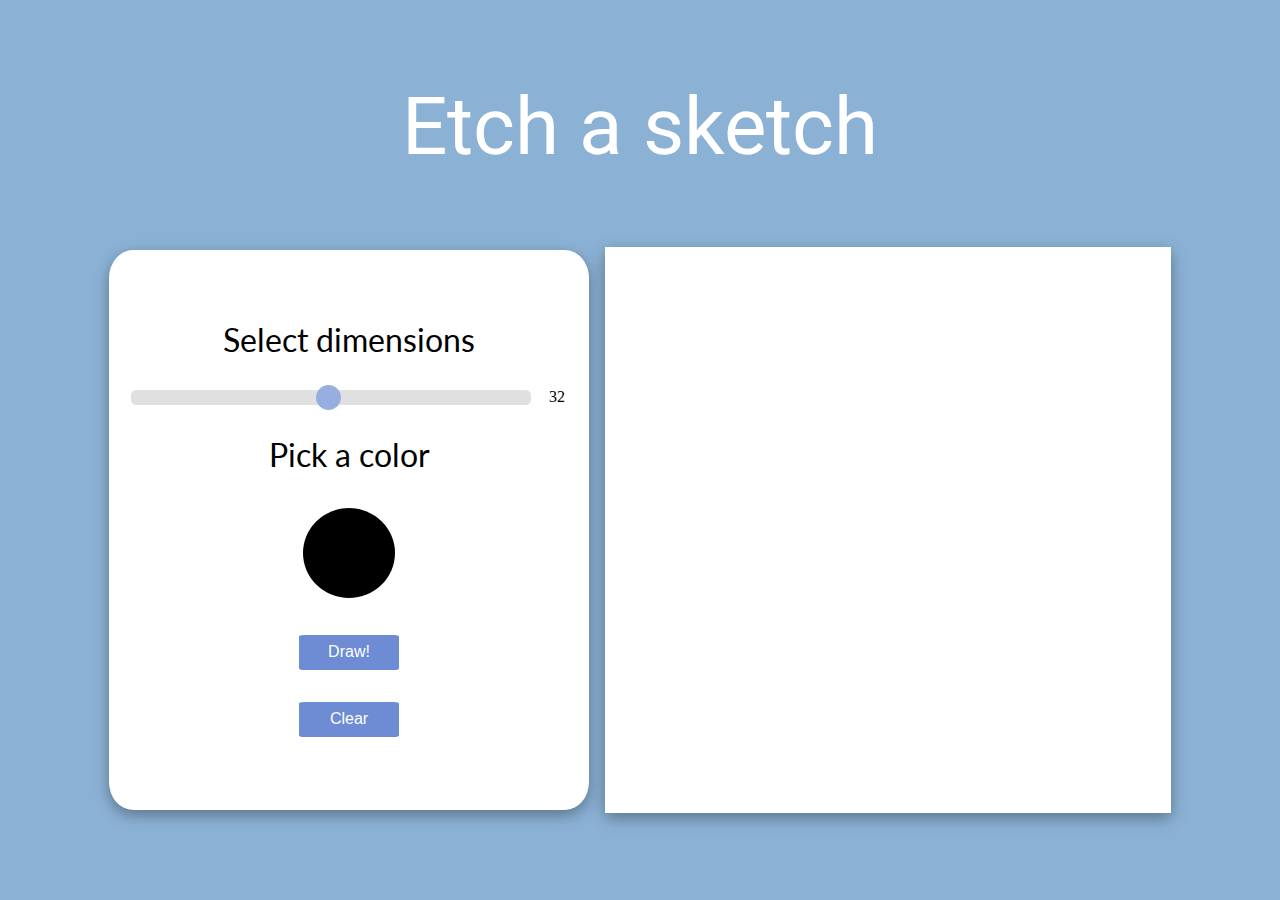
<file: index.html>
<!DOCTYPE html>
<html lang="en">
<head>
    <meta charset="UTF-8">
    <meta http-equiv="X-UA-Compatible" content="IE=edge">
    <meta name="viewport" content="width=device-width, initial-scale=1.0">
    <link rel="stylesheet" href="css/index.css">
    <link rel="preconnect" href="https://fonts.googleapis.com">
    <link rel="preconnect" href="https://fonts.gstatic.com" crossorigin>
    <link href="https://fonts.googleapis.com/css2?family=Lato&family=Roboto&display=swap" rel="stylesheet">
    <title>Etch a sketch</title>
</head>
<body>        
    <h1>Etch a sketch</h1>
    <main>
        <div class="inputs">
            <h2>Select dimensions</h2>
            <div id="slider-n-value">
                <input type="range" min="1" max="64" value="32" oninput="this.nextElementSibling.value = this.value" class="slider" id="amount-slider">
                <output>32</output>
            </div>

            <h2>Pick a color</h2>
            <input type="color" id="color_picker">
            <button onclick="populateCanvas()" src  >Draw!</button>
            <button onclick="clearCanvas()" src  >Clear</button>
        </div>
        <div id="pixel-container">

        </div>
    </main>
    <script type="text/javascript" src="js/script.js"></script>
</body>
</html>
</file>
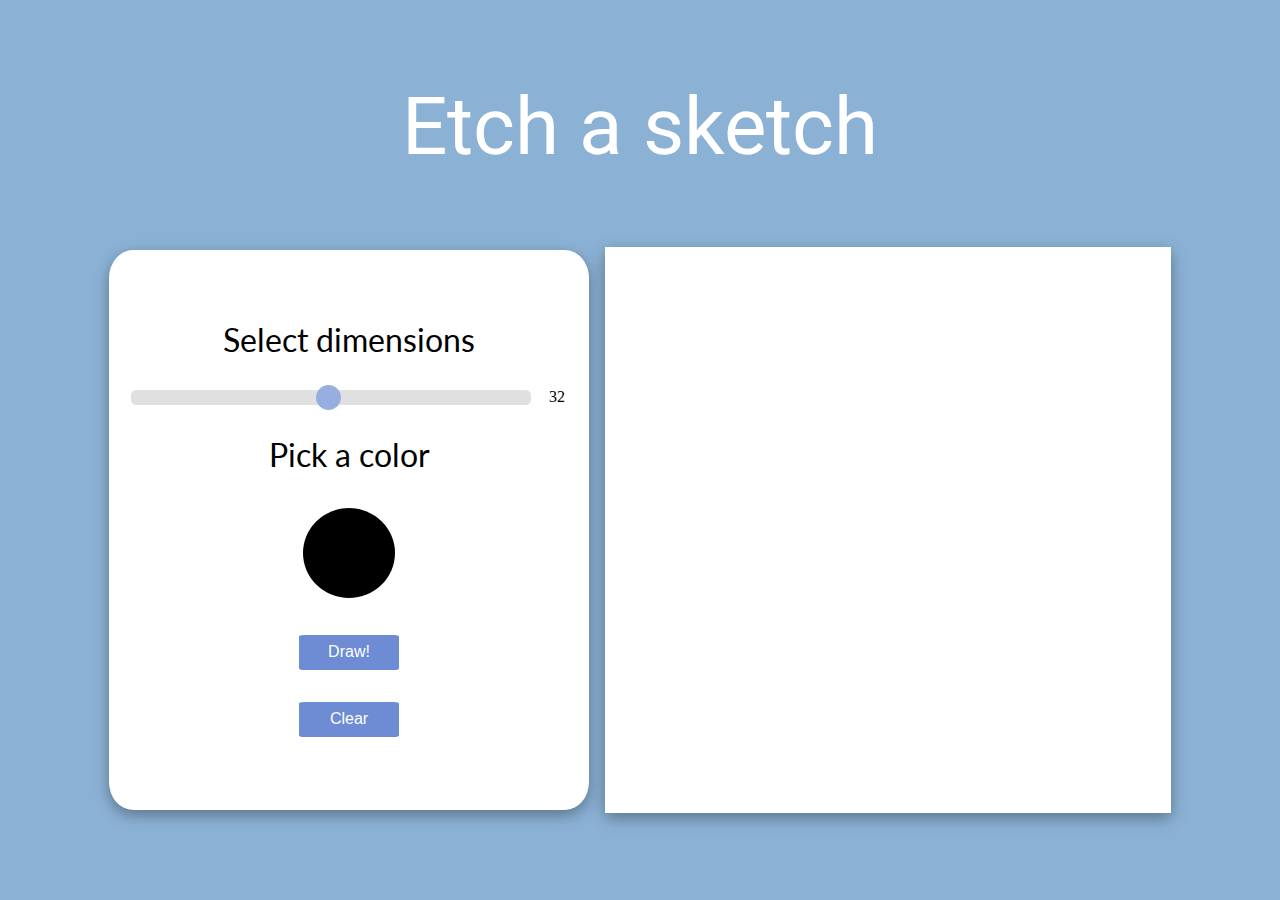
<file: pages/index.html>
<!DOCTYPE html>
<html lang="en">
<head>
    <meta charset="UTF-8">
    <meta http-equiv="X-UA-Compatible" content="IE=edge">
    <meta name="viewport" content="width=device-width, initial-scale=1.0">
    <link rel="stylesheet" href="../css/index.css">
    <link rel="preconnect" href="https://fonts.googleapis.com">
    <link rel="preconnect" href="https://fonts.gstatic.com" crossorigin>
    <link href="https://fonts.googleapis.com/css2?family=Lato&family=Roboto&display=swap" rel="stylesheet">
    <title>Etch a sketch</title>
</head>
<body>        
    <h1>Etch a sketch</h1>
    <main>
        <div class="inputs">
            <h2>Select dimensions</h2>
            <div id="slider-n-value">
                <input type="range" min="1" max="64" value="32" oninput="this.nextElementSibling.value = this.value" class="slider" id="amount-slider">
                <output>32</output>
            </div>

            <h2>Pick a color</h2>
            <input type="color" id="color_picker">
            <button onclick="populateCanvas()" src  >Draw!</button>
            <button onclick="clearCanvas()" src  >Clear</button>
        </div>
        <div id="pixel-container">

        </div>
    </main>
    <script type="text/javascript" src="../js/script.js"></script>
</body>
</html>
</file>
<file: css/index.css>
/* http://meyerweb.com/eric/tools/css/reset/ 
   v2.0 | 20110126
   License: none (public domain)
*/

html, body, div, span, applet, object, iframe,
h1, h2, h3, h4, h5, h6, p, blockquote, pre,
a, abbr, acronym, address, big, cite, code,
del, dfn, em, img, ins, kbd, q, s, samp,
small, strike, strong, sub, sup, tt, var,
b, u, i, center,
dl, dt, dd, ol, ul, li,
fieldset, form, label, legend,
table, caption, tbody, tfoot, thead, tr, th, td,
article, aside, canvas, details, embed, 
figure, figcaption, footer, header, hgroup, 
menu, nav, output, ruby, section, summary,
time, mark, audio, video {
	margin: 0;
	padding: 0;
	border: 0;
	font-size: 100%;
	font: inherit;
	vertical-align: baseline;
}
/* HTML5 display-role reset for older browsers */
article, aside, details, figcaption, figure, 
footer, header, hgroup, menu, nav, section {
	display: block;
}
body {
	line-height: 1;
}
ol, ul {
	list-style: none;
}
blockquote, q {
	quotes: none;
}
blockquote:before, blockquote:after,
q:before, q:after {
	content: '';
	content: none;
}
table {
	border-collapse: collapse;
	border-spacing: 0;
}
/* CSS reset */
body,
main,
.inputs{
    display: flex;
    align-items: center;
    justify-content: center;
}
body{
    flex-direction: column;
    width: 100%;
    height: 100%;
    min-height: 100vh;
    gap: 5rem;
    background-color: rgb(139, 178, 213);
}
main{
    width: 100%;
    height: 100%;
    gap: 1rem;
}
.inputs{
    flex-direction: column;
    gap: 2rem;
    height: 35rem;
    width: 30rem;
    border-radius: 5%;
    box-shadow: rgba(0, 0, 0, 0.35) 0px 5px 15px;
    background-color: white;
}
#pixel-container{
    display: flex;
    flex-wrap: wrap;
    width: 566px;
    height: 566px;
    aspect-ratio: 1/1;
    min-width: 35rem;
    min-height: 35rem;
    flex-shrink: 1;
    box-shadow: rgba(0, 0, 0, 0.35) 0px 5px 15px;
    background-color: white;
}
#slider-n-value{
    display: flex;
    align-items: center;
    justify-content: center;
    gap: 1rem;
}
#slider-n-value output{
    width: calc(20px);
}
.slider {
    -webkit-appearance: none;
    width: 25rem;
    height: 15px;
    border-radius: 5px;  
    background: #d3d3d3;
    outline: none;
    opacity: 0.7;
    -webkit-transition: .2s;
    transition: opacity .2s;
}
  
.slider::-webkit-slider-thumb {
    -webkit-appearance: none;
    appearance: none;
    width: 25px;
    height: 25px;
    border-radius: 50%; 
    background: #6d8cd4;
    cursor: pointer;
}
.slider::-moz-range-thumb {
    width: 25px;
    height: 25px;
    border-radius: 50%;
    background: #6d8cd4;
    cursor: pointer;
}
.pixel{
    min-width: 0;
    width: auto;
    height: auto;
    min-height: 0;
    aspect-ratio: 1/1;
}
#color_picker{
    appearance: none;
    width: 100px;
    height: 100px;
    border: none;
    padding: none;
    background-color: white;
}
#color_picker::-webkit-color-swatch{
    border-radius: 50%;
    border: none;
}
h1{
    color: white;
    font-size: 5rem;
    font-family: 'Roboto', sans-serif;
}
h2{
    font-size: 2rem;
    font-family: 'Lato', sans-serif;
}
button{
    font-size: 1rem;
    color: white;
    background-color: #6d8cd4;
    width: 100px;
    height: 35px;
    border-radius: 5%;
    border: none;
}
</file>
